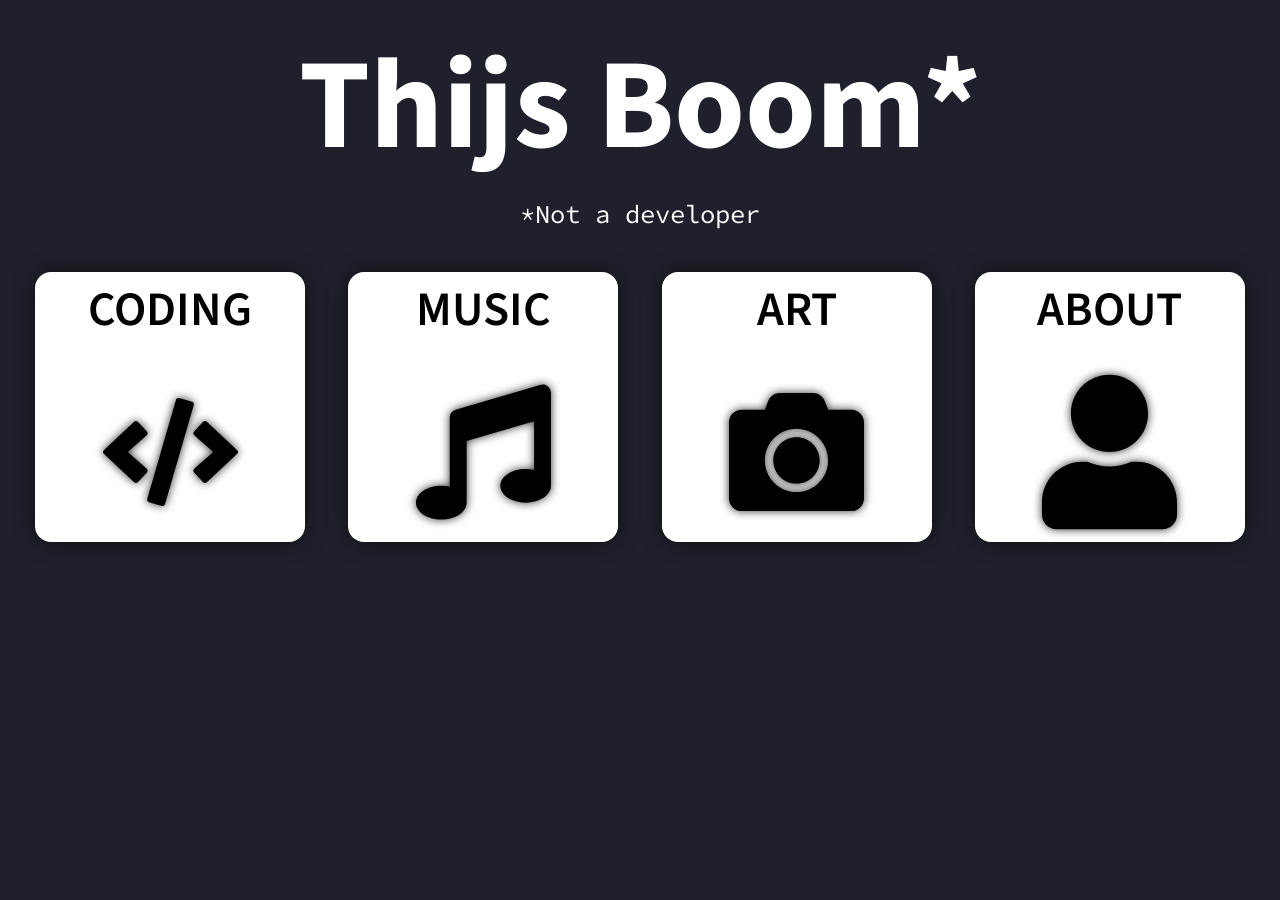
<file: portfolio/index.html>
<!DOCTYPE html>
<html lang="en">
<head>
    <meta charset="UTF-8">
    <meta http-equiv="X-UA-Compatible" content="IE=edge">
    <meta name="viewport" content="width=device-width, initial-scale=1.0">
    <title>Thijs Boom</title>
    <link rel="stylesheet" href="css/style.css">
    <link rel="stylesheet" href="css/modal.css">
    <link rel="stylesheet" href="css/responsive.css">
    <link rel="stylesheet" href="css/scrollbar.css">
    <script src="js/config.js"></script>
    <script src="js/fetch.js"></script>
    <script src="js/parameters.js"></script>
    <script src="js/cards.js"></script>
    <script src="js/modals.js"></script>
</head>
<body>
    <header>
        <h1 id="title"><a href="more.html" id="title-link">Thijs Boom*</a></h1>
        <p id="subtitle">*Not a developer</p>
    </header>
    <main>
        <div id="cards"></div>
    </main>
    
    <!-- Files after page load -->
    <link rel="stylesheet" href="css/transistion.css">
    <script src="js/load.js"></script>
</body>
</html>
</file>
<file: portfolio/css/style.css>
@import url('https://fonts.googleapis.com/css2?family=Source+Sans+Pro:ital,wght@0,200;0,300;0,400;0,600;0,700;0,900;1,200;1,300;1,400;1,600;1,700;1,900&display=swap');
@import url('https://fonts.googleapis.com/css2?family=Source+Code+Pro:ital,wght@0,200;0,300;0,400;0,500;0,600;0,700;0,900;1,200;1,300;1,400;1,500;1,600;1,700;1,900&display=swap');

body {
    background-color: #1f202c;
}

/* Header */

header {
    width: 100%;
    text-align: center;
}

h1#title {
    font-family: 'Source Sans Pro';
    color: white;
    font-size: 10vw;
    margin-bottom: 0;
    margin-top: 16px;
}

a#title-link {
    appearance: none;
    color: white;
    text-decoration: none;
    cursor: default;
}

p#subtitle {
    font-family: 'Source Code Pro';
    color: white;
    font-size: 2vw;
    margin-top: 0;
    cursor: default;
}

/* General styling */
h1 {
    font-family: 'Source Sans Pro';
    font-size: 32px;
}

h2 {
    font-family: 'Source Sans Pro';
    font-size: 24px;
}

p {
    font-family: 'Source Sans Pro';
    font-size: 18px;
}

li {
    font-family: 'Source Sans Pro';
}

img {
    width: 70%;
    margin-left: 15%;
    border: hidden;
    border-radius: 16px;
    filter: drop-shadow(0 0 10px #313131);
}

img:hover {
    border-radius: 8px;
    transform: scale(1.05);
    filter: drop-shadow(0 0 10px #121212);
}

/* Cards */
div#cards {
    width: 100%;
    display: flex;
    flex-wrap: wrap;
    justify-content: space-evenly;
}

div.card {
    background-color: white;
    width: 20vw;
    height: 20vw;
    margin: 16px;
    border: hidden;
    border-radius: 16px;
    filter: drop-shadow(0 0 10px #0e0e0e);
    position: relative;
    cursor: pointer;
}

div.card:hover {
    transform: scale(1.05);
}

div.card:hover img.icon {
    transform: scale(1.2);
}

p.card-title {
    font-family: 'Source Sans Pro';
    font-weight: 600;
    font-size: 300%;
    text-align: center;
    margin-top: 4px;
    margin-bottom: 0;
}

p.icon-container {
    height: 80%;
    text-align: center;
    margin-top: 0;
    margin-bottom: 0;
    display: flex;
    align-content: center;
    justify-content: center;
}

img.icon {
    margin: 0;
    width: 50%;
    filter: drop-shadow(0 0 5px #313131);
}

img.icon:hover {
    transform: none;
}
</file>
<file: portfolio/css/modal.css>
div#modal-container {
    position: absolute;
    left: 0;
    top: 0;
    width: 100%;
    height: 100%;
    background-color: #00000031;
    backdrop-filter: blur(10px);
}

div#modal-content {
    background-color: #ffffff;
    width: 80%;
    margin: 5% auto;
    max-height: 80%;
    border: hidden;
    border-radius: 16px;
    filter: drop-shadow(0 0 10px #0e0e0e);
    position: relative;
    padding-top: 16px;
    padding-bottom: 16px;
    overflow-y: auto;
}

section#modal-content-container {
    width: 80%;
    margin-left: 10%;
    padding-bottom: 16px;
}

h1#modal-title {
    font-family: 'Source Sans Pro';
    font-size: 64px;
    text-align: center;
    margin-top: 0;
}

button#modal-close {
    width: 30%;
    padding: 16px;
    position: sticky;
    bottom: 16px;
    left: 35%;
    background-color: rgb(167, 0, 0);
    outline: none;
    border: hidden;
    border-radius: 8px;
    color: white;
    font-family: 'Source Sans Pro';
    font-size: 24px;
}

button#modal-close:hover {
    background-color: red;
    transform: scale(1.1);
    border-radius: 8px;
}
</file>
<file: portfolio/css/responsive.css>
@media only screen and (max-width: 1400px) {
    div.card {
        width: 30vh;
        height: 30vh;
    }

    img {
        width: 100%;
        margin-left: 0;
    }
}
</file>
<file: portfolio/css/scrollbar.css>
/* width */
::-webkit-scrollbar {
    display: block;
    width: 14px;
}
  
  /* Track */
::-webkit-scrollbar-track {
    box-shadow: inset 0 0 14px 14px transparent;
  border: solid 4px transparent;
}
  
  /* Handle */
::-webkit-scrollbar-thumb {
    box-shadow: inset 0 0 14px 14px #bbbbbe;
    border: solid 4px transparent;
    border-radius: 14px;
}
  
  /* Handle on hover */
::-webkit-scrollbar-thumb:hover {
    box-shadow: inset 0 0 14px 14px #666666;
}
</file>
<file: portfolio/css/transistion.css>
div.card,
button#modal-close,
img
{
    transition: 0.5s;
}
</file>
